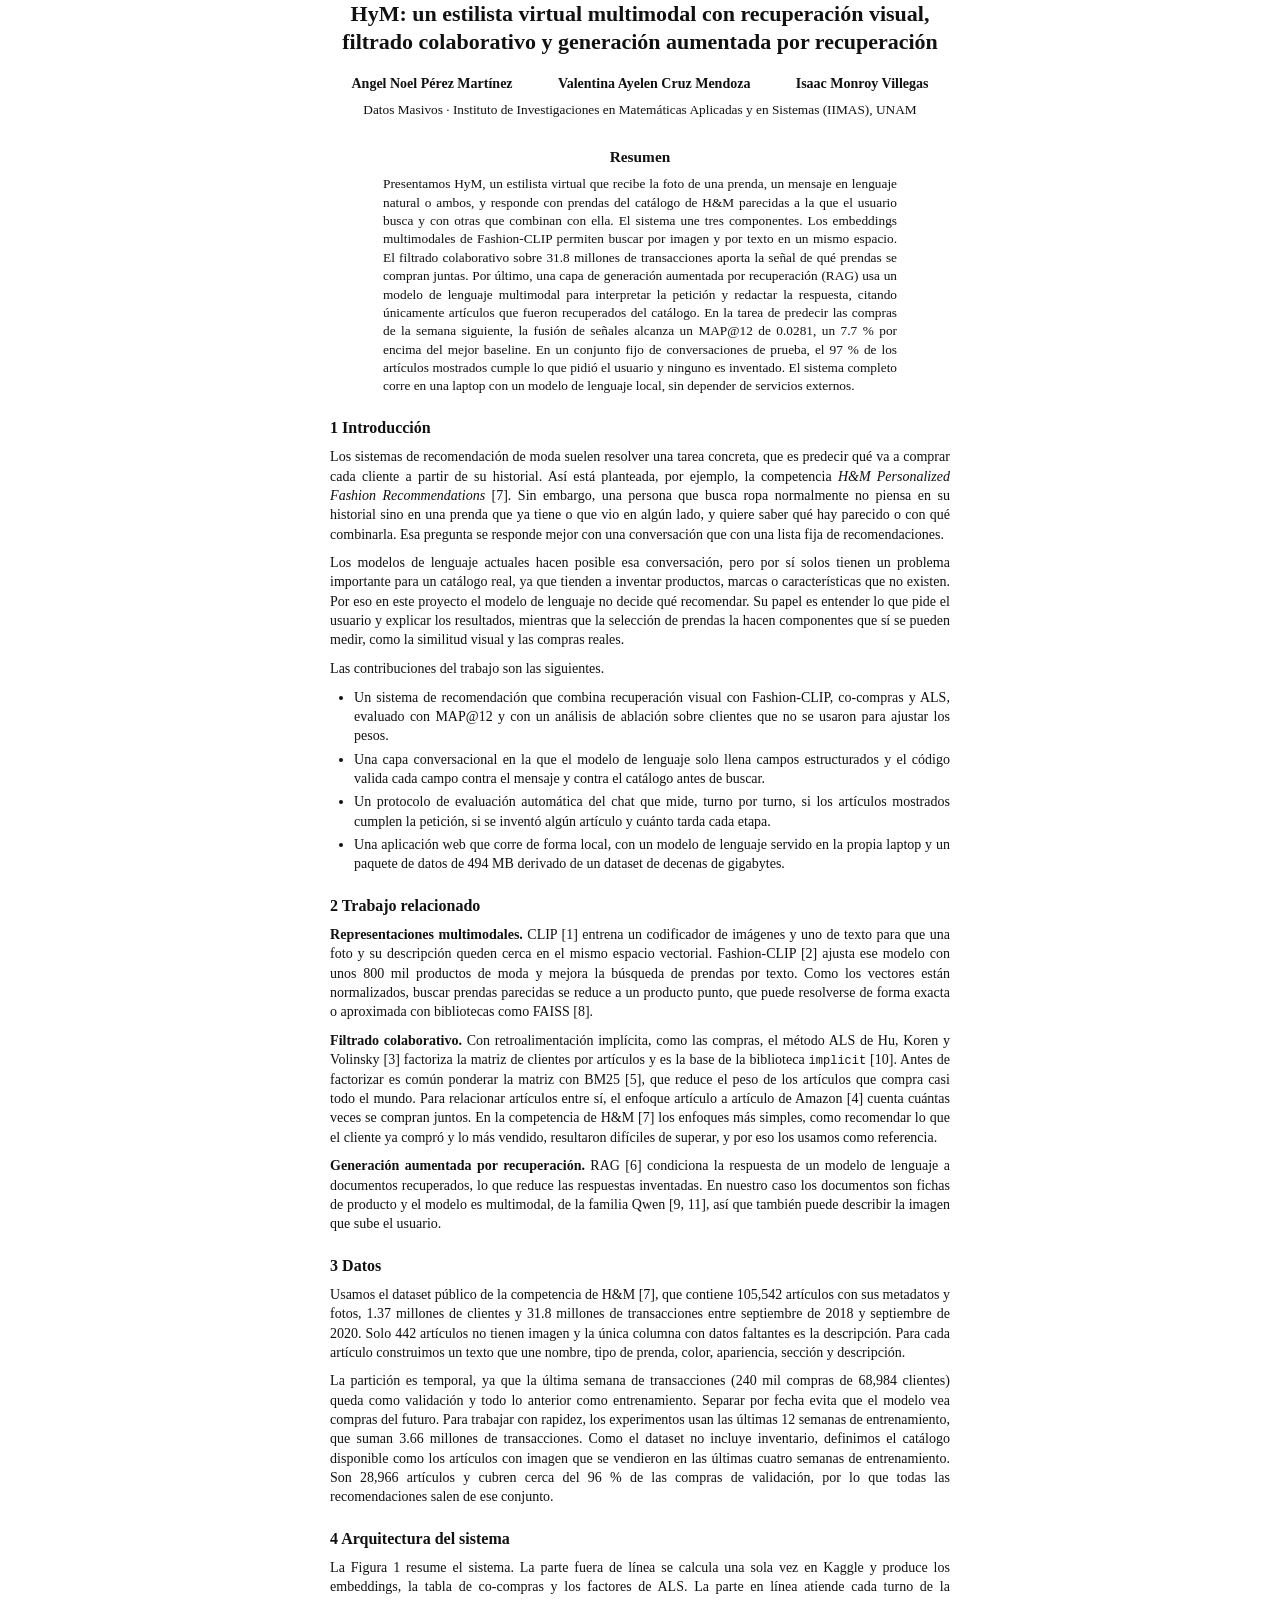
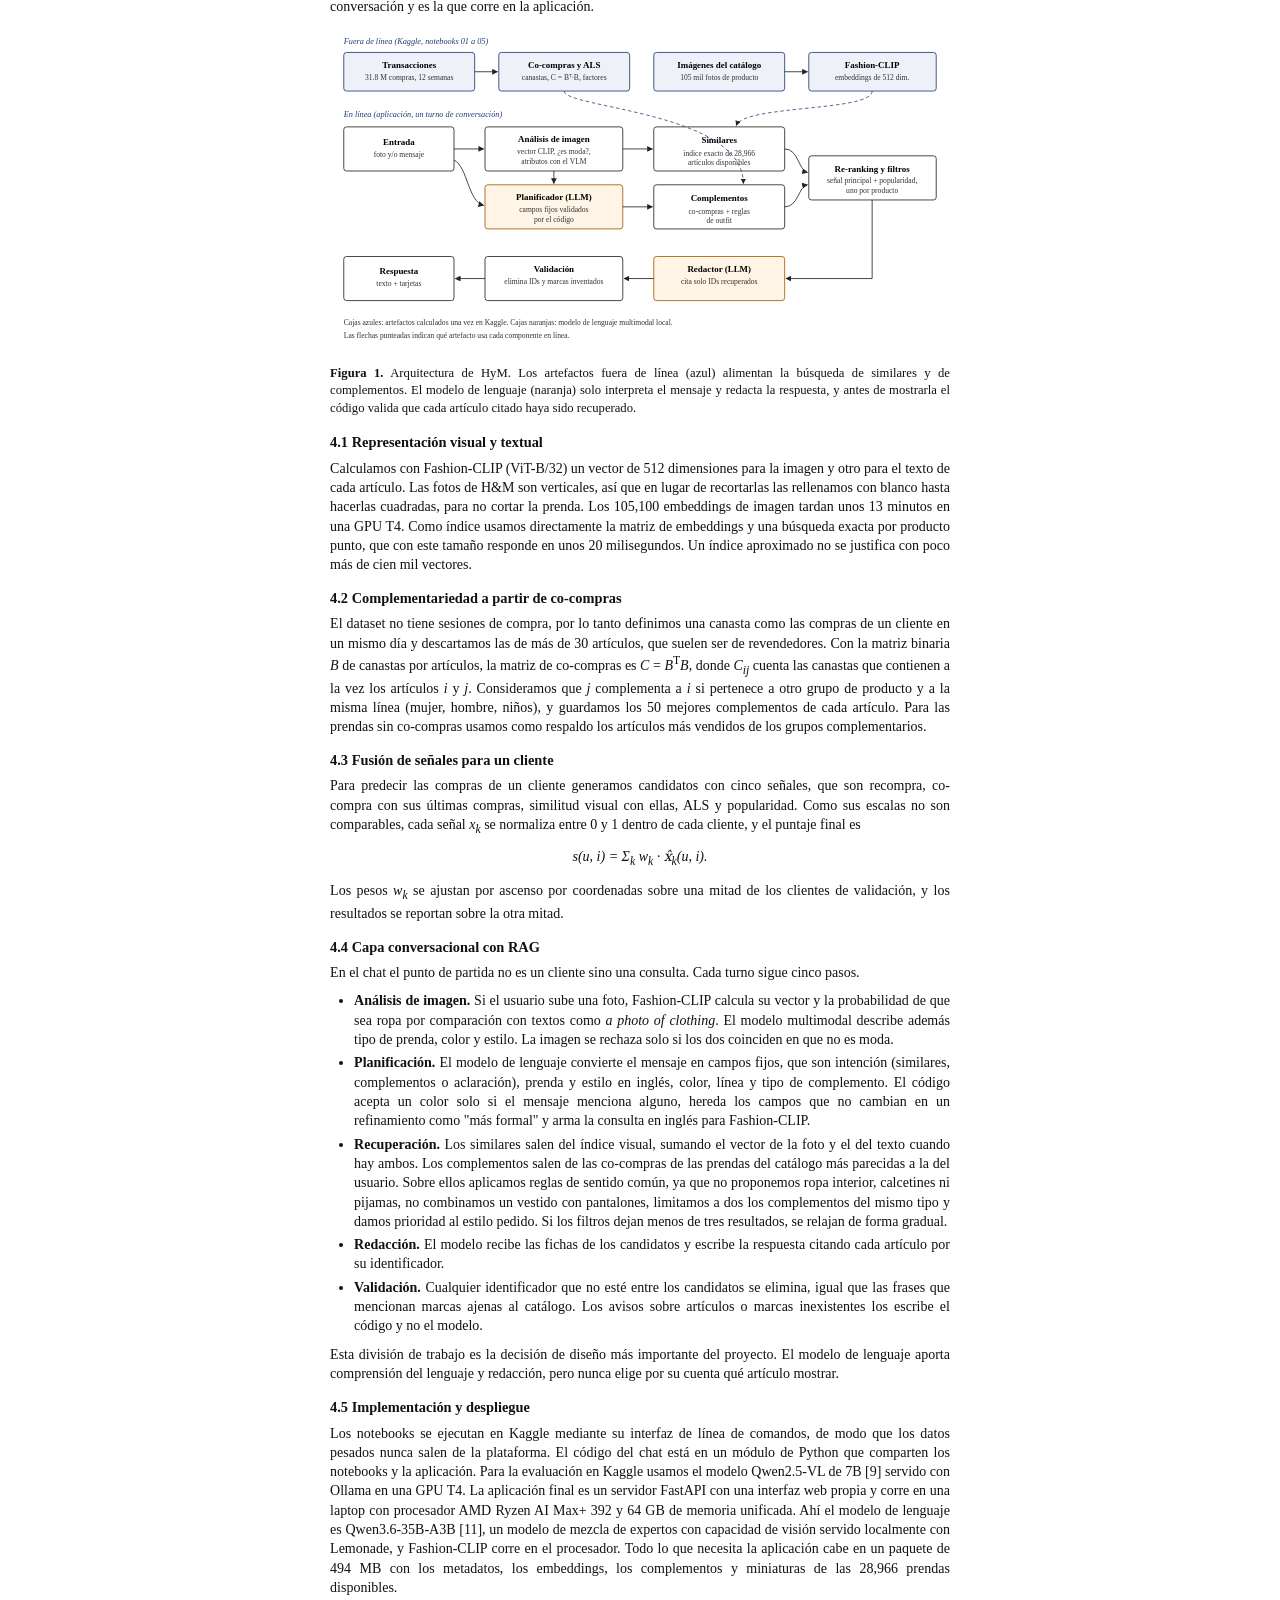
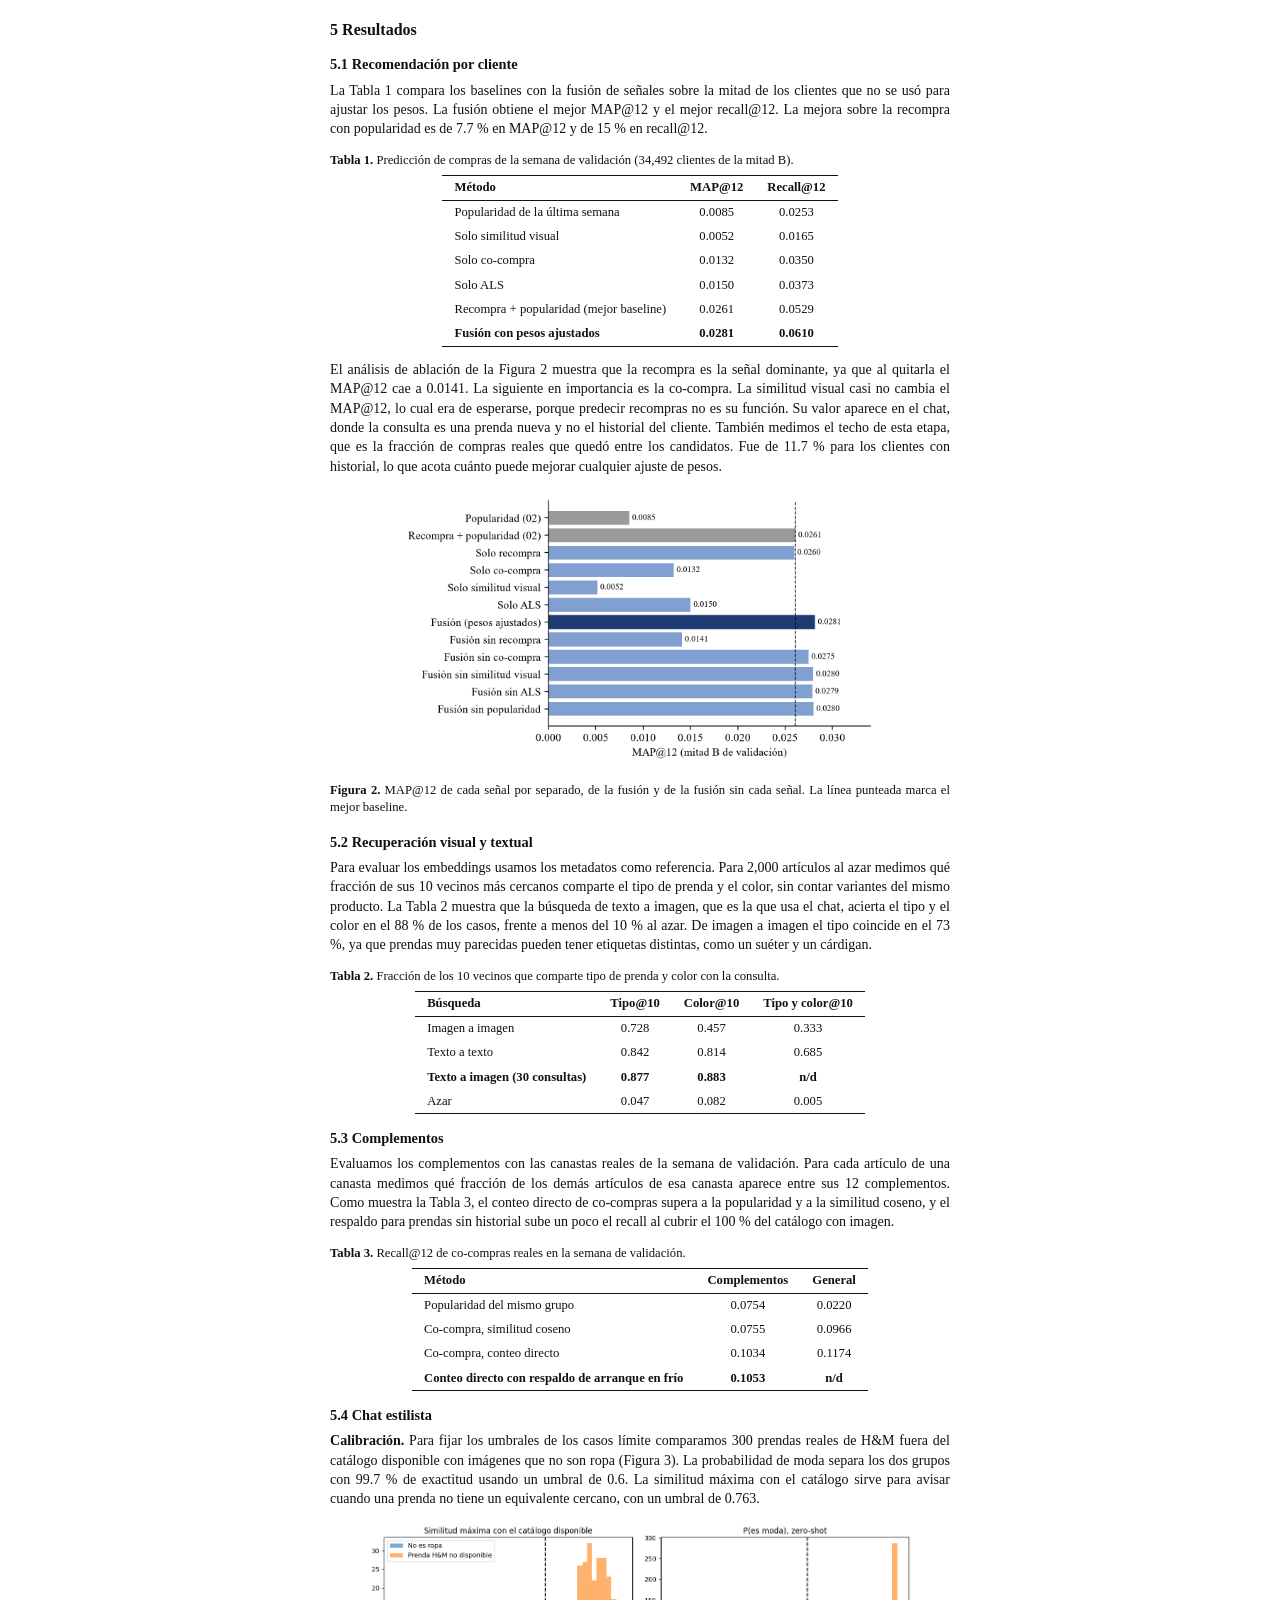
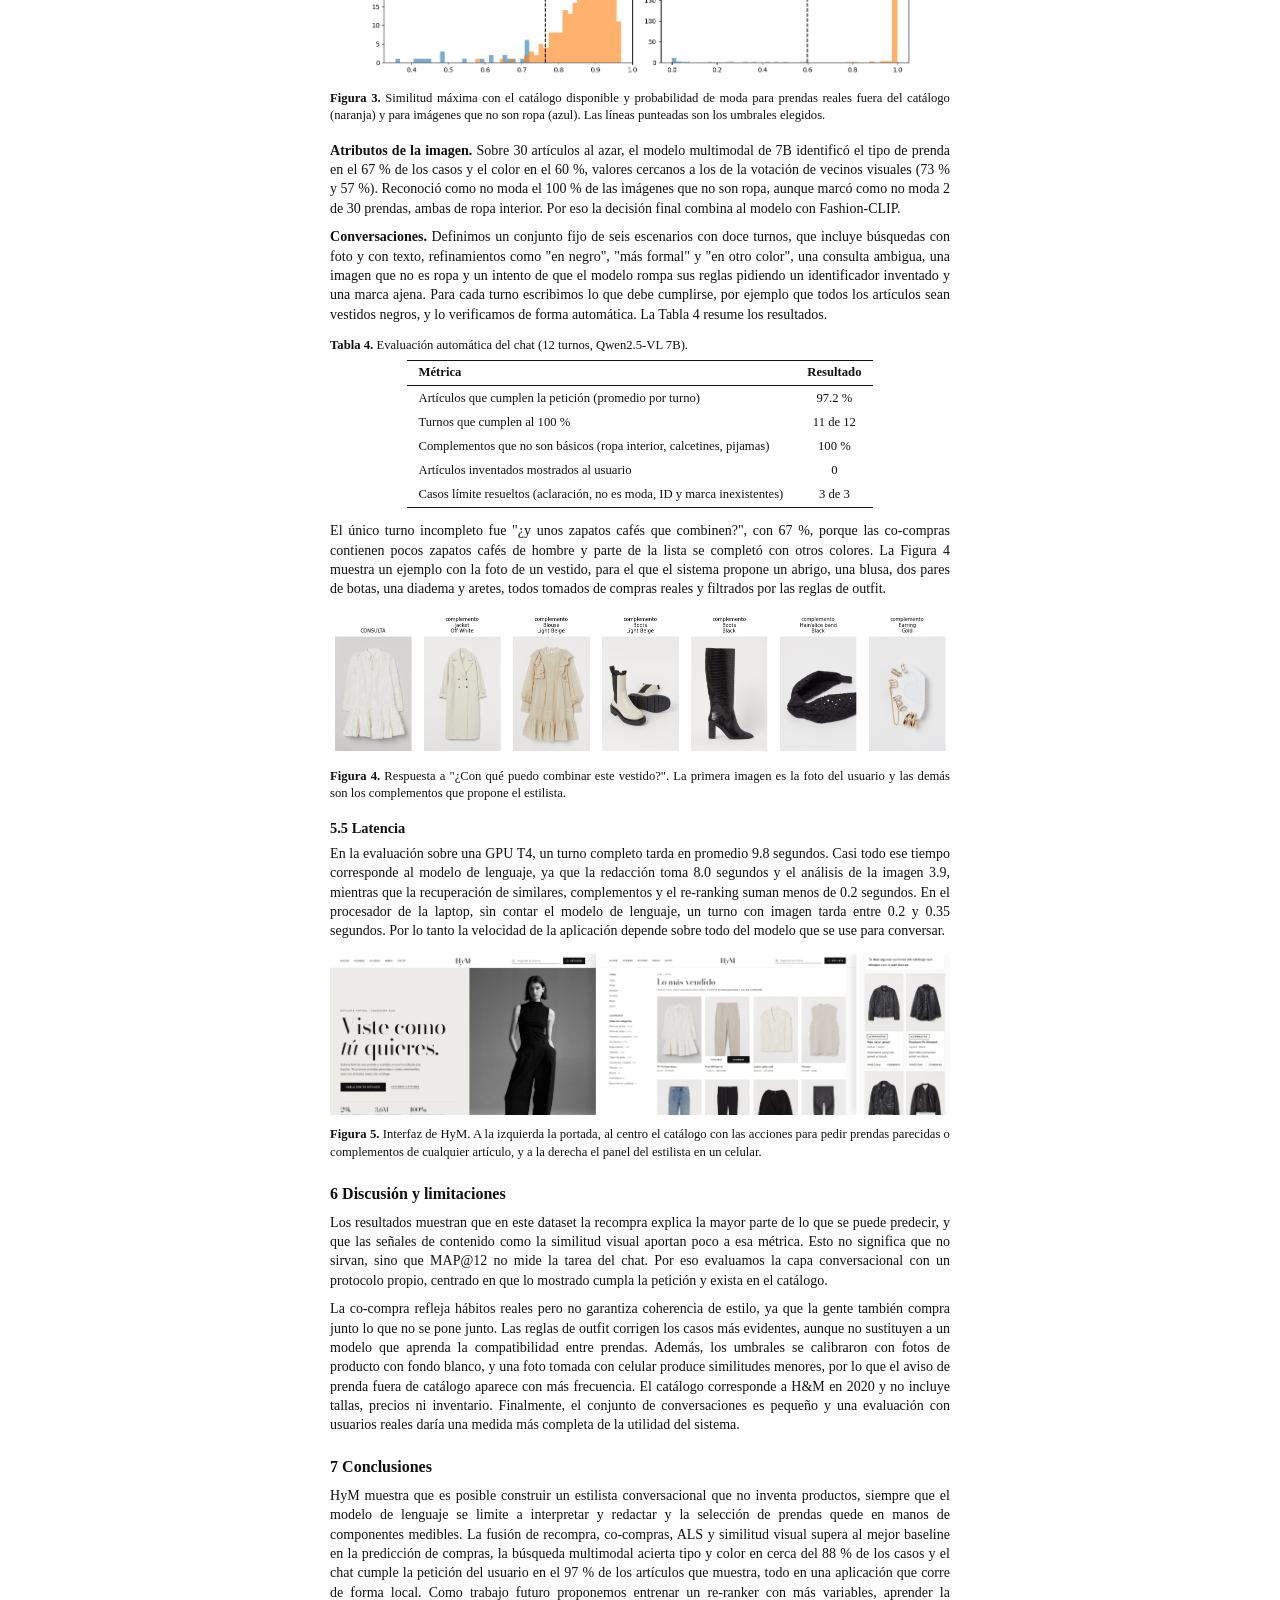
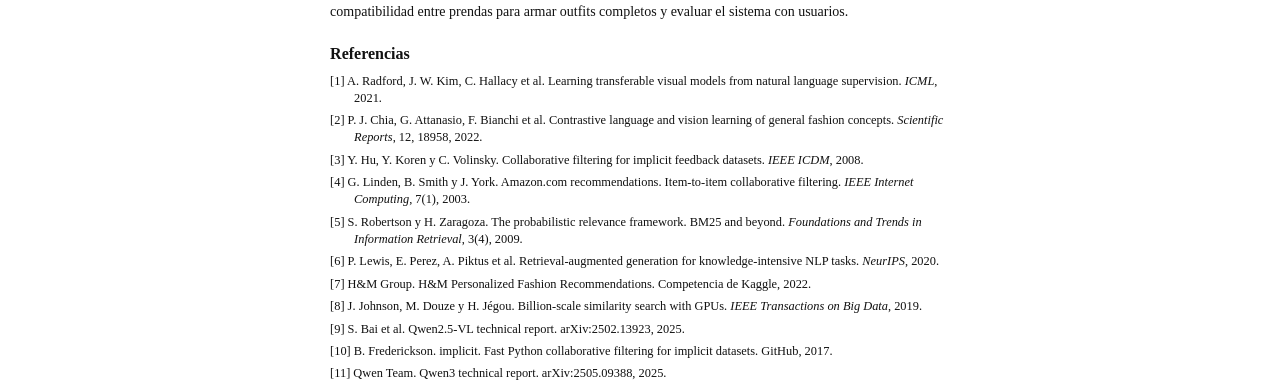
<file: reports/reporte_final.html>
<!doctype html>
<html lang="es">
<head>
<meta charset="utf-8">
<title>HyM: un estilista virtual multimodal</title>
<style>
  @page { size: A4; margin: 2.2cm 2.3cm 2.2cm 2.3cm; }
  :root { color-scheme: light; }
  body { font-family: "Times New Roman", Times, serif; font-size: 10.5pt; line-height: 1.38; color: #111; background: #fff;
         max-width: 16.4cm; margin: 0 auto; text-align: justify; hyphens: auto; }
  h1 { font-size: 16.5pt; text-align: center; margin: 0 0 14pt; line-height: 1.25; font-weight: bold; }
  .authors { display: flex; justify-content: center; gap: 34pt; text-align: center; margin-bottom: 6pt; }
  .authors div { font-size: 10.5pt; } .authors b { display: block; }
  .affil { text-align: center; font-size: 10pt; margin-bottom: 20pt; }
  .abstract { margin: 0 1.4cm 16pt; }
  .abstract h2 { text-align: center; font-size: 11.5pt; margin: 0 0 6pt; }
  .abstract p { font-size: 10pt; }
  h2 { font-size: 12pt; margin: 16pt 0 6pt; }
  h3 { font-size: 10.8pt; margin: 11pt 0 4pt; }
  p { margin: 0 0 7pt; }
  ul { margin: 0 0 7pt; padding-left: 18pt; } li { margin-bottom: 3pt; }
  figure { margin: 10pt 0 12pt; text-align: center; break-inside: avoid; }
  figure img { max-width: 100%; }
  figcaption, .tcap { font-size: 9.5pt; text-align: justify; margin-top: 5pt; }
  .tcap { margin: 10pt 0 4pt; }
  table { border-collapse: collapse; margin: 0 auto 10pt; font-size: 9.5pt; break-inside: avoid; }
  th, td { padding: 2.5pt 9pt; text-align: center; }
  td:first-child, th:first-child { text-align: left; }
  thead tr { border-top: 1.2pt solid #111; border-bottom: 0.7pt solid #111; }
  tbody tr:last-child { border-bottom: 1.2pt solid #111; }
  tr.best td { font-weight: bold; }
  h2, h3 { break-after: avoid; page-break-after: avoid; }
  .tbl { break-inside: avoid; page-break-inside: avoid; }
  .eq { text-align: center; margin: 6pt 0 8pt; font-style: italic; }
  .refs p { font-size: 9.3pt; padding-left: 18pt; text-indent: -18pt; margin-bottom: 4pt; text-align: left; }
  .row { display: flex; gap: 12pt; align-items: flex-start; }
  .row > * { flex: 1; }
  code { font-family: "Courier New", monospace; font-size: 9pt; }
</style>
</head>
<body>

<h1>HyM: un estilista virtual multimodal con recuperación visual,<br>filtrado colaborativo y generación aumentada por recuperación</h1>

<div class="authors">
  <div><b>Angel Noel Pérez Martínez</b></div>
  <div><b>Valentina Ayelen Cruz Mendoza</b></div>
  <div><b>Isaac Monroy Villegas</b></div>
</div>
<p class="affil">Datos Masivos · Instituto de Investigaciones en Matemáticas Aplicadas y en Sistemas (IIMAS), UNAM</p>

<div class="abstract">
<h2>Resumen</h2>
<p>Presentamos HyM, un estilista virtual que recibe la foto de una prenda, un mensaje en lenguaje natural o ambos, y responde
con prendas del catálogo de H&amp;M parecidas a la que el usuario busca y con otras que combinan con ella. El sistema une tres
componentes. Los embeddings multimodales de Fashion-CLIP permiten buscar por imagen y por texto en un mismo espacio. El
filtrado colaborativo sobre 31.8 millones de transacciones aporta la señal de qué prendas se compran juntas. Por último, una
capa de generación aumentada por recuperación (RAG) usa un modelo de lenguaje multimodal para interpretar la petición y
redactar la respuesta, citando únicamente artículos que fueron recuperados del catálogo. En la tarea de predecir las compras de
la semana siguiente, la fusión de señales alcanza un MAP@12 de 0.0281, un 7.7 % por encima del mejor baseline. En un conjunto
fijo de conversaciones de prueba, el 97 % de los artículos mostrados cumple lo que pidió el usuario y ninguno es inventado. El
sistema completo corre en una laptop con un modelo de lenguaje local, sin depender de servicios externos.</p>
</div>

<h2>1 Introducción</h2>
<p>Los sistemas de recomendación de moda suelen resolver una tarea concreta, que es predecir qué va a comprar cada cliente a
partir de su historial. Así está planteada, por ejemplo, la competencia <i>H&amp;M Personalized Fashion Recommendations</i>
[7]. Sin embargo, una persona que busca ropa normalmente no piensa en su historial sino en una prenda que ya tiene o que vio en
algún lado, y quiere saber qué hay parecido o con qué combinarla. Esa pregunta se responde mejor con una conversación que con
una lista fija de recomendaciones.</p>
<p>Los modelos de lenguaje actuales hacen posible esa conversación, pero por sí solos tienen un problema importante para un
catálogo real, ya que tienden a inventar productos, marcas o características que no existen. Por eso en este proyecto el modelo
de lenguaje no decide qué recomendar. Su papel es entender lo que pide el usuario y explicar los resultados, mientras que la
selección de prendas la hacen componentes que sí se pueden medir, como la similitud visual y las compras reales.</p>
<p>Las contribuciones del trabajo son las siguientes.</p>
<ul>
  <li>Un sistema de recomendación que combina recuperación visual con Fashion-CLIP, co-compras y ALS, evaluado con MAP@12
    y con un análisis de ablación sobre clientes que no se usaron para ajustar los pesos.</li>
  <li>Una capa conversacional en la que el modelo de lenguaje solo llena campos estructurados y el código valida cada campo
    contra el mensaje y contra el catálogo antes de buscar.</li>
  <li>Un protocolo de evaluación automática del chat que mide, turno por turno, si los artículos mostrados cumplen la
    petición, si se inventó algún artículo y cuánto tarda cada etapa.</li>
  <li>Una aplicación web que corre de forma local, con un modelo de lenguaje servido en la propia laptop y un paquete de
    datos de 494 MB derivado de un dataset de decenas de gigabytes.</li>
</ul>

<h2>2 Trabajo relacionado</h2>
<p><b>Representaciones multimodales.</b> CLIP [1] entrena un codificador de imágenes y uno de texto para que una foto y su
descripción queden cerca en el mismo espacio vectorial. Fashion-CLIP [2] ajusta ese modelo con unos 800 mil productos de moda y
mejora la búsqueda de prendas por texto. Como los vectores están normalizados, buscar prendas parecidas se reduce a un producto
punto, que puede resolverse de forma exacta o aproximada con bibliotecas como FAISS [8].</p>
<p><b>Filtrado colaborativo.</b> Con retroalimentación implícita, como las compras, el método ALS de Hu, Koren y Volinsky [3]
factoriza la matriz de clientes por artículos y es la base de la biblioteca <code>implicit</code> [10]. Antes de
factorizar es común ponderar la matriz con BM25 [5], que reduce el peso de los artículos que compra casi todo el mundo.
Para relacionar
artículos entre sí, el enfoque artículo a artículo de Amazon [4] cuenta cuántas veces se compran juntos. En la competencia de
H&amp;M [7] los enfoques más simples, como recomendar lo que el cliente ya compró y lo más vendido, resultaron difíciles de
superar, y por eso los usamos como referencia.</p>
<p><b>Generación aumentada por recuperación.</b> RAG [6] condiciona la respuesta de un modelo de lenguaje a documentos
recuperados, lo que reduce las respuestas inventadas. En nuestro caso los documentos son fichas de producto y el modelo es
multimodal, de la familia Qwen [9, 11], así que también puede describir la imagen que sube el usuario.</p>

<h2>3 Datos</h2>
<p>Usamos el dataset público de la competencia de H&amp;M [7], que contiene 105,542 artículos con sus metadatos y fotos, 1.37
millones de clientes y 31.8 millones de transacciones entre septiembre de 2018 y septiembre de 2020. Solo 442 artículos no
tienen imagen y la única columna con datos faltantes es la descripción. Para cada artículo construimos un texto que une
nombre, tipo de prenda, color, apariencia, sección y descripción.</p>
<p>La partición es temporal, ya que la última semana de transacciones (240 mil compras de 68,984 clientes) queda como
validación y todo lo anterior como entrenamiento. Separar por fecha evita que el modelo vea compras del futuro. Para trabajar
con rapidez, los experimentos usan las últimas 12 semanas de entrenamiento, que suman 3.66 millones de transacciones. Como el
dataset no incluye inventario, definimos el catálogo disponible como los artículos con imagen que se vendieron en las últimas
cuatro semanas de entrenamiento. Son 28,966 artículos y cubren cerca del 96 % de las compras de validación, por lo que todas
las recomendaciones salen de ese conjunto.</p>

<h2>4 Arquitectura del sistema</h2>
<p>La Figura 1 resume el sistema. La parte fuera de línea se calcula una sola vez en Kaggle y produce los embeddings, la tabla
de co-compras y los factores de ALS. La parte en línea atiende cada turno de la conversación y es la que corre en la
aplicación.</p>
<figure>
  <img src="figs/arquitectura.svg" alt="Arquitectura de HyM" style="width:100%">
  <figcaption><b>Figura 1.</b> Arquitectura de HyM. Los artefactos fuera de línea (azul) alimentan la búsqueda de similares
  y de complementos. El modelo de lenguaje (naranja) solo interpreta el mensaje y redacta la respuesta, y antes de mostrarla el
  código valida que cada artículo citado haya sido recuperado.</figcaption>
</figure>

<h3>4.1 Representación visual y textual</h3>
<p>Calculamos con Fashion-CLIP (ViT-B/32) un vector de 512 dimensiones para la imagen y otro para el texto de cada artículo.
Las fotos de H&amp;M son verticales, así que en lugar de recortarlas las rellenamos con blanco hasta hacerlas cuadradas, para
no cortar la prenda. Los 105,100 embeddings de imagen tardan unos 13 minutos en una GPU T4. Como índice usamos directamente la
matriz de embeddings y una búsqueda exacta por producto punto, que con este tamaño responde en unos 20 milisegundos. Un índice
aproximado no se justifica con poco más de cien mil vectores.</p>

<h3>4.2 Complementariedad a partir de co-compras</h3>
<p>El dataset no tiene sesiones de compra, por lo tanto definimos una canasta como las compras de un cliente en un mismo día y
descartamos las de más de 30 artículos, que suelen ser de revendedores. Con la matriz binaria <i>B</i> de canastas por
artículos, la matriz de co-compras es <i>C</i> = <i>B</i><sup>T</sup><i>B</i>, donde <i>C<sub>ij</sub></i> cuenta las
canastas que contienen a la vez los artículos <i>i</i> y <i>j</i>. Consideramos que <i>j</i> complementa a <i>i</i> si
pertenece a otro grupo de producto y a la misma línea (mujer, hombre, niños), y guardamos los 50 mejores complementos de cada
artículo. Para las prendas sin co-compras usamos como respaldo los artículos más vendidos de los grupos complementarios.</p>

<h3>4.3 Fusión de señales para un cliente</h3>
<p>Para predecir las compras de un cliente generamos candidatos con cinco señales, que son recompra, co-compra con sus
últimas compras, similitud visual con ellas, ALS y popularidad. Como sus escalas no son comparables, cada señal
<i>x<sub>k</sub></i> se normaliza entre 0 y 1 dentro de cada cliente, y el puntaje final es</p>
<p class="eq">s(u, i) = Σ<sub>k</sub> w<sub>k</sub> · x̂<sub>k</sub>(u, i).</p>
<p>Los pesos <i>w<sub>k</sub></i> se ajustan por ascenso por coordenadas sobre una mitad de los clientes de validación, y
los resultados se reportan sobre la otra mitad.</p>

<h3>4.4 Capa conversacional con RAG</h3>
<p>En el chat el punto de partida no es un cliente sino una consulta. Cada turno sigue cinco pasos.</p>
<ul>
  <li><b>Análisis de imagen.</b> Si el usuario sube una foto, Fashion-CLIP calcula su vector y la probabilidad de que sea
    ropa por comparación con textos como <i>a photo of clothing</i>. El modelo multimodal describe además tipo de prenda,
    color y estilo. La imagen se rechaza solo si los dos coinciden en que no es moda.</li>
  <li><b>Planificación.</b> El modelo de lenguaje convierte el mensaje en campos fijos, que son intención (similares,
    complementos o aclaración), prenda y estilo en inglés, color, línea y tipo de complemento. El código acepta un color solo
    si el mensaje menciona alguno, hereda los campos que no cambian en un refinamiento como "más formal" y arma la consulta
    en inglés para Fashion-CLIP.</li>
  <li><b>Recuperación.</b> Los similares salen del índice visual, sumando el vector de la foto y el del texto cuando hay
    ambos. Los complementos salen de las co-compras de las prendas del catálogo más parecidas a la del usuario. Sobre ellos
    aplicamos reglas de sentido común, ya que no proponemos ropa interior, calcetines ni pijamas, no combinamos un vestido con
    pantalones, limitamos a dos los complementos del mismo tipo y damos prioridad al estilo pedido. Si los filtros dejan menos
    de tres resultados, se relajan de forma gradual.</li>
  <li><b>Redacción.</b> El modelo recibe las fichas de los candidatos y escribe la respuesta citando cada artículo por su
    identificador.</li>
  <li><b>Validación.</b> Cualquier identificador que no esté entre los candidatos se elimina, igual que las frases que
    mencionan marcas ajenas al catálogo. Los avisos sobre artículos o marcas inexistentes los escribe el código y no el
    modelo.</li>
</ul>
<p>Esta división de trabajo es la decisión de diseño más importante del proyecto. El modelo de lenguaje aporta comprensión
del lenguaje y redacción, pero nunca elige por su cuenta qué artículo mostrar.</p>

<h3>4.5 Implementación y despliegue</h3>
<p>Los notebooks se ejecutan en Kaggle mediante su interfaz de línea de comandos, de modo que los datos pesados nunca salen de
la plataforma. El código del chat está en un módulo de Python que comparten los notebooks y la aplicación. Para la evaluación
en Kaggle usamos el modelo Qwen2.5-VL de 7B [9] servido con Ollama en una GPU T4. La aplicación final es un servidor FastAPI
con una interfaz web propia y corre en una laptop con procesador AMD Ryzen AI Max+ 392 y 64 GB de memoria unificada. Ahí el
modelo de lenguaje es Qwen3.6-35B-A3B [11], un modelo de mezcla de expertos con capacidad de visión servido localmente con
Lemonade, y Fashion-CLIP corre en el procesador. Todo lo que necesita la aplicación cabe en un paquete de 494 MB con los
metadatos, los embeddings, los complementos y miniaturas de las 28,966 prendas disponibles.</p>

<h2>5 Resultados</h2>

<h3>5.1 Recomendación por cliente</h3>
<p>La Tabla 1 compara los baselines con la fusión de señales sobre la mitad de los clientes que no se usó para ajustar los
pesos. La fusión obtiene el mejor MAP@12 y el mejor recall@12. La mejora sobre la recompra con popularidad es de 7.7 % en
MAP@12 y de 15 % en recall@12.</p>
<div class="tbl"><p class="tcap"><b>Tabla 1.</b> Predicción de compras de la semana de validación (34,492 clientes de la mitad B).</p>
<table>
  <thead><tr><th>Método</th><th>MAP@12</th><th>Recall@12</th></tr></thead>
  <tbody>
    <tr><td>Popularidad de la última semana</td><td>0.0085</td><td>0.0253</td></tr>
    <tr><td>Solo similitud visual</td><td>0.0052</td><td>0.0165</td></tr>
    <tr><td>Solo co-compra</td><td>0.0132</td><td>0.0350</td></tr>
    <tr><td>Solo ALS</td><td>0.0150</td><td>0.0373</td></tr>
    <tr><td>Recompra + popularidad (mejor baseline)</td><td>0.0261</td><td>0.0529</td></tr>
    <tr class="best"><td>Fusión con pesos ajustados</td><td>0.0281</td><td>0.0610</td></tr>
  </tbody>
</table></div>
<p>El análisis de ablación de la Figura 2 muestra que la recompra es la señal dominante, ya que al quitarla el MAP@12 cae a
0.0141. La siguiente en importancia es la co-compra. La similitud visual casi no cambia el MAP@12, lo cual era de esperarse,
porque predecir recompras no es su función. Su valor aparece en el chat, donde la consulta es una prenda nueva y no el
historial del cliente. También medimos el techo de esta etapa, que es la fracción de compras reales que quedó entre los
candidatos. Fue de 11.7 % para los clientes con historial, lo que acota cuánto puede mejorar cualquier ajuste de pesos.</p>
<figure>
  <img src="figs/ablacion.png" alt="Ablación" style="width:78%">
  <figcaption><b>Figura 2.</b> MAP@12 de cada señal por separado, de la fusión y de la fusión sin cada señal. La línea
  punteada marca el mejor baseline.</figcaption>
</figure>

<h3>5.2 Recuperación visual y textual</h3>
<p>Para evaluar los embeddings usamos los metadatos como referencia. Para 2,000 artículos al azar medimos qué fracción de sus
10 vecinos más cercanos comparte el tipo de prenda y el color, sin contar variantes del mismo producto. La Tabla 2 muestra que
la búsqueda de texto a imagen, que es la que usa el chat, acierta el tipo y el color en el 88 % de los casos, frente a menos
del 10 % al azar. De imagen a imagen el tipo coincide en el 73 %, ya que prendas muy parecidas pueden tener etiquetas
distintas, como un suéter y un cárdigan.</p>
<div class="tbl"><p class="tcap"><b>Tabla 2.</b> Fracción de los 10 vecinos que comparte tipo de prenda y color con la consulta.</p>
<table>
  <thead><tr><th>Búsqueda</th><th>Tipo@10</th><th>Color@10</th><th>Tipo y color@10</th></tr></thead>
  <tbody>
    <tr><td>Imagen a imagen</td><td>0.728</td><td>0.457</td><td>0.333</td></tr>
    <tr><td>Texto a texto</td><td>0.842</td><td>0.814</td><td>0.685</td></tr>
    <tr class="best"><td>Texto a imagen (30 consultas)</td><td>0.877</td><td>0.883</td><td>n/d</td></tr>
    <tr><td>Azar</td><td>0.047</td><td>0.082</td><td>0.005</td></tr>
  </tbody>
</table></div>

<h3>5.3 Complementos</h3>
<p>Evaluamos los complementos con las canastas reales de la semana de validación. Para cada artículo de una canasta medimos
qué fracción de los demás artículos de esa canasta aparece entre sus 12 complementos. Como muestra la Tabla 3, el conteo
directo de co-compras supera a la popularidad y a la similitud coseno, y el respaldo para prendas sin historial sube un poco
el recall al cubrir el 100 % del catálogo con imagen.</p>
<div class="tbl"><p class="tcap"><b>Tabla 3.</b> Recall@12 de co-compras reales en la semana de validación.</p>
<table>
  <thead><tr><th>Método</th><th>Complementos</th><th>General</th></tr></thead>
  <tbody>
    <tr><td>Popularidad del mismo grupo</td><td>0.0754</td><td>0.0220</td></tr>
    <tr><td>Co-compra, similitud coseno</td><td>0.0755</td><td>0.0966</td></tr>
    <tr><td>Co-compra, conteo directo</td><td>0.1034</td><td>0.1174</td></tr>
    <tr class="best"><td>Conteo directo con respaldo de arranque en frío</td><td>0.1053</td><td>n/d</td></tr>
  </tbody>
</table></div>

<h3>5.4 Chat estilista</h3>
<p><b>Calibración.</b> Para fijar los umbrales de los casos límite comparamos 300 prendas reales de H&amp;M fuera del catálogo
disponible con imágenes que no son ropa (Figura 3). La probabilidad de moda separa los dos grupos con 99.7 % de exactitud
usando un umbral de 0.6. La similitud máxima con el catálogo sirve para avisar cuando una prenda no tiene un equivalente
cercano, con un umbral de 0.763.</p>
<figure>
  <img src="figs/calibracion.png" alt="Calibración" style="width:88%">
  <figcaption><b>Figura 3.</b> Similitud máxima con el catálogo disponible y probabilidad de moda para prendas reales fuera
  del catálogo (naranja) y para imágenes que no son ropa (azul). Las líneas punteadas son los umbrales elegidos.</figcaption>
</figure>
<p><b>Atributos de la imagen.</b> Sobre 30 artículos al azar, el modelo multimodal de 7B identificó el tipo de prenda en el
67 % de los casos y el color en el 60 %, valores cercanos a los de la votación de vecinos visuales (73 % y 57 %). Reconoció
como no moda el 100 % de las imágenes que no son ropa, aunque marcó como no moda 2 de 30 prendas, ambas de ropa interior. Por
eso la decisión final combina al modelo con Fashion-CLIP.</p>
<p><b>Conversaciones.</b> Definimos un conjunto fijo de seis escenarios con doce turnos, que incluye búsquedas con foto y con
texto, refinamientos como "en negro", "más formal" y "en otro color", una consulta ambigua, una imagen que no es ropa y un
intento de que el modelo rompa sus reglas pidiendo un identificador inventado y una marca ajena. Para cada turno escribimos lo
que debe cumplirse, por ejemplo que todos los artículos sean vestidos negros, y lo verificamos de forma automática. La Tabla 4
resume los resultados.</p>
<div class="tbl"><p class="tcap"><b>Tabla 4.</b> Evaluación automática del chat (12 turnos, Qwen2.5-VL 7B).</p>
<table>
  <thead><tr><th>Métrica</th><th>Resultado</th></tr></thead>
  <tbody>
    <tr><td>Artículos que cumplen la petición (promedio por turno)</td><td>97.2 %</td></tr>
    <tr><td>Turnos que cumplen al 100 %</td><td>11 de 12</td></tr>
    <tr><td>Complementos que no son básicos (ropa interior, calcetines, pijamas)</td><td>100 %</td></tr>
    <tr><td>Artículos inventados mostrados al usuario</td><td>0</td></tr>
    <tr><td>Casos límite resueltos (aclaración, no es moda, ID y marca inexistentes)</td><td>3 de 3</td></tr>
  </tbody>
</table></div>
<p>El único turno incompleto fue "¿y unos zapatos cafés que combinen?", con 67 %, porque las co-compras contienen pocos
zapatos cafés de hombre y parte de la lista se completó con otros colores. La Figura 4 muestra un ejemplo con la foto de un
vestido, para el que el sistema propone un abrigo, una blusa, dos pares de botas, una diadema y aretes, todos tomados de
compras reales y filtrados por las reglas de outfit.</p>
<figure>
  <img src="figs/chat_vestido.png" alt="Ejemplo del chat" style="width:100%">
  <figcaption><b>Figura 4.</b> Respuesta a "¿Con qué puedo combinar este vestido?". La primera imagen es la foto del
  usuario y las demás son los complementos que propone el estilista.</figcaption>
</figure>

<h3>5.5 Latencia</h3>
<p>En la evaluación sobre una GPU T4, un turno completo tarda en promedio 9.8 segundos. Casi todo ese tiempo corresponde al
modelo de lenguaje, ya que la redacción toma 8.0 segundos y el análisis de la imagen 3.9, mientras que la recuperación de
similares, complementos y el re-ranking suman menos de 0.2 segundos. En el procesador de la laptop, sin contar el modelo de
lenguaje, un turno con imagen tarda entre 0.2 y 0.35 segundos. Por lo tanto la velocidad de la aplicación depende sobre todo
del modelo que se use para conversar.</p>
<figure>
  <img src="figs/interfaz.png" alt="Interfaz" style="width:100%">
  <figcaption><b>Figura 5.</b> Interfaz de HyM. A la izquierda la portada, al centro el catálogo con las acciones para pedir
  prendas parecidas o complementos de cualquier artículo, y a la derecha el panel del estilista en un celular.</figcaption>
</figure>

<h2>6 Discusión y limitaciones</h2>
<p>Los resultados muestran que en este dataset la recompra explica la mayor parte de lo que se puede predecir, y que las
señales de contenido como la similitud visual aportan poco a esa métrica. Esto no significa que no sirvan, sino que MAP@12 no
mide la tarea del chat. Por eso evaluamos la capa conversacional con un protocolo propio, centrado en que lo mostrado cumpla
la petición y exista en el catálogo.</p>
<p>La co-compra refleja hábitos reales pero no garantiza coherencia de estilo, ya que la gente también compra junto lo que no
se pone junto. Las reglas de outfit corrigen los casos más evidentes, aunque no sustituyen a un modelo que aprenda la
compatibilidad entre prendas. Además, los umbrales se calibraron con fotos de producto con fondo blanco, y una foto tomada con
celular produce similitudes menores, por lo que el aviso de prenda fuera de catálogo aparece con más frecuencia. El catálogo
corresponde a H&amp;M en 2020 y no incluye tallas, precios ni inventario. Finalmente, el conjunto de conversaciones es
pequeño y una evaluación con usuarios reales daría una medida más completa de la utilidad del sistema.</p>

<h2>7 Conclusiones</h2>
<p>HyM muestra que es posible construir un estilista conversacional que no inventa productos, siempre que el modelo de
lenguaje se limite a interpretar y redactar y la selección de prendas quede en manos de componentes medibles. La fusión de
recompra, co-compras, ALS y similitud visual supera al mejor baseline en la predicción de compras, la búsqueda multimodal
acierta tipo y color en cerca del 88 % de los casos y el chat cumple la petición del usuario en el 97 % de los artículos que
muestra, todo en una aplicación que corre de forma local. Como trabajo futuro proponemos entrenar un re-ranker con más
variables, aprender la compatibilidad entre prendas para armar outfits completos y evaluar el sistema con usuarios.</p>

<h2>Referencias</h2>
<div class="refs">
<p>[1] A. Radford, J. W. Kim, C. Hallacy et al. Learning transferable visual models from natural language supervision.
<i>ICML</i>, 2021.</p>
<p>[2] P. J. Chia, G. Attanasio, F. Bianchi et al. Contrastive language and vision learning of general fashion concepts.
<i>Scientific Reports</i>, 12, 18958, 2022.</p>
<p>[3] Y. Hu, Y. Koren y C. Volinsky. Collaborative filtering for implicit feedback datasets. <i>IEEE ICDM</i>, 2008.</p>
<p>[4] G. Linden, B. Smith y J. York. Amazon.com recommendations. Item-to-item collaborative filtering. <i>IEEE Internet
Computing</i>, 7(1), 2003.</p>
<p>[5] S. Robertson y H. Zaragoza. The probabilistic relevance framework. BM25 and beyond. <i>Foundations and Trends in
Information Retrieval</i>, 3(4), 2009.</p>
<p>[6] P. Lewis, E. Perez, A. Piktus et al. Retrieval-augmented generation for knowledge-intensive NLP tasks.
<i>NeurIPS</i>, 2020.</p>
<p>[7] H&amp;M Group. H&amp;M Personalized Fashion Recommendations. Competencia de Kaggle, 2022.</p>
<p>[8] J. Johnson, M. Douze y H. Jégou. Billion-scale similarity search with GPUs. <i>IEEE Transactions on Big Data</i>,
2019.</p>
<p>[9] S. Bai et al. Qwen2.5-VL technical report. arXiv:2502.13923, 2025.</p>
<p>[10] B. Frederickson. implicit. Fast Python collaborative filtering for implicit datasets. GitHub, 2017.</p>
<p>[11] Qwen Team. Qwen3 technical report. arXiv:2505.09388, 2025.</p>
</div>

</body>
</html>
</file>
